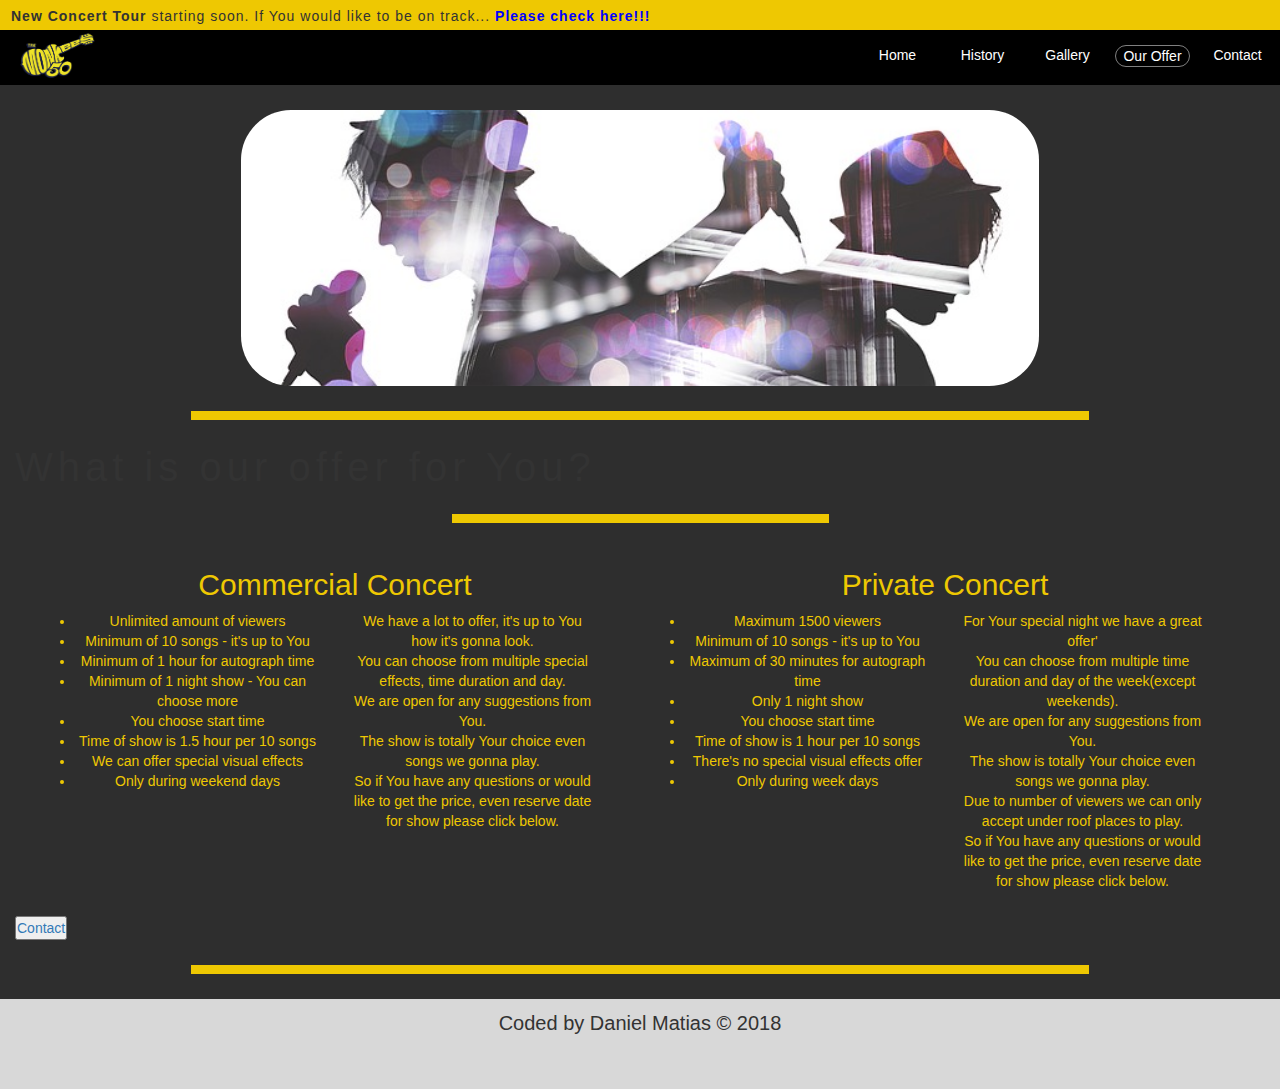
<file: concert-offer.html>
<!DOCTYPE html>
<html>
<head>
	<meta charset="utf-8">
	<title>Monkees - No 1 Rock Band</title>
	<meta name="viewport" content="width=device-width, initial-scale-1">
	<link rel="stylesheet" href="https://maxcdn.bootstrapcdn.com/bootstrap/3.3.7/css/bootstrap.min.css" integrity="sha384-BVYiiSIFeK1dGmJRAkycuHAHRg32OmUcww7on3RYdg4Va+PmSTsz/K68vbdEjh4u" crossorigin="anonymous">
	<link rel="stylesheet" href="https://use.fontawesome.com/releases/v5.2.0/css/all.css" integrity="sha384-hWVjflwFxL6sNzntih27bfxkr27PmbbK/iSvJ+a4+0owXq79v+lsFkW54bOGbiDQ" crossorigin="anonymous">
	<link rel="stylesheet" type="text/css" href="css/main.css">
	<link rel="stylesheet" type="text/css" href="css/concert-offer.css">
</head>
<body>
	<header>
		<div class="nav-alert">
			<div class="alert">
				<strong>New Concert Tour</strong> starting soon. If You would like to be on track... <a href="concert-tour.html"><strong>Please check here!!!</strong></a>
			</div>
		</div>
		<nav>
			<a href="contact.html" class="list">Contact</a>
			<a href="offer.html" class="active list">Our Offer</a>
			<a href="gallery.html" class="list">Gallery</a>
			<a href="history.html" class="list">History</a>
			<a href="main.html" class="list">Home</a>
			<a href="main.html" class="left"><img src="images/logo.png" alt="logo"></a>
		</nav>
	</header>

	<div class="container-fluid">
		<section class="container">
			<img src="images/concert-top.jpg">
		</section>
		<hr>
		<h1>What is our offer for You?</h1>
		<hr class="title-line">
		<div class="col-xs-12 col-sm-12 col-md-12 col-lg-12 concert-offer">
			<section class="col-xs-12 col-sm-12 col-md-6 col-lg-6">
				<h2>Commercial Concert</h2>
				<div class="col-xs-12 col-sm-12 col-md-12 col-lg-12 commercial">
					<div class="col-xs-12 col-sm-12 col-md-6 col-lg-6">
						<ul>
							<li>Unlimited amount of viewers</li>
							<li>Minimum of 10 songs - it's up to You</li>
							<li>Minimum of 1 hour for autograph time</li>
							<li>Minimum of 1 night show - You can choose more</li>
							<li>You choose start time</li>
							<li>Time of show is 1.5 hour per 10 songs</li>
							<li>We can offer special visual effects</li>
							<li>Only during weekend days</li>
						</ul>
					</div>
					<div class="col-xs-12 col-sm-12 col-md-6 col-lg-6">
						We have a lot to offer, it's up to You how it's gonna look.
						<br>
						You can choose from multiple special effects, time duration and day.
						<br>
						We are open for any suggestions from You.
						<br>
						The show is totally Your choice even songs we gonna play.
						<br>
						So if You have any questions or would like to get the price, even reserve date for show please click below.
					</div>
				</div>
			</section>
			<section class="col-xs-12 col-sm-12 col-md-6 col-lg-6">
				<h2>Private Concert</h2>
				<div class="col-xs-12 col-sm-12 col-md-12 col-lg-12 commercial">
					<div class="col-xs-12 col-sm-12 col-md-6 col-lg-6">
						<ul>
							<li>Maximum 1500 viewers</li>
							<li>Minimum of 10 songs - it's up to You</li>
							<li>Maximum of 30 minutes for autograph time</li>
							<li>Only 1 night show</li>
							<li>You choose start time</li>
							<li>Time of show is 1 hour per 10 songs</li>
							<li>There's no special visual effects offer</li>
							<li>Only during week days</li>
						</ul>
					</div>
					<div class="col-xs-12 col-sm-12 col-md-6 col-lg-6">
						For Your special night we have a great offer'
						<br>
						You can choose from multiple time duration and day of the week(except weekends).
						<br>
						We are open for any suggestions from You.
						<br>
						The show is totally Your choice even songs we gonna play.
						<br>
						Due to number of viewers we can only accept under roof places to play.
						<br>
						So if You have any questions or would like to get the price, even reserve date for show please click below.
					</div>
				</div>
			</section>
		</div>
		<a href="contact.html"><button type="button">Contact</button></a>
		<hr>
	</div>

	<footer>
		<div class="social">
			<a href="https://www.instagram.com/themonkees/" target="_blank"><i class="fab fa-instagram"></i></a>
			<a href="https://www.facebook.com/TheMonkees" target="_blank"><i class="fab fa-facebook"></i></a>
			<a href="https://twitter.com/monkeesofficial" target="_blank"><i class="fab fa-twitter"></i></a>
			<a href="#" target="_blank"><i class="fab fa-snapchat-square"></i></a>
			<a href="https://www.youtube.com/user/themonkees" target="_blank"><i class="fab fa-youtube"></i></a>
			<p>Coded by Daniel Matias  &copy; 2018</p>
		</div>
	</footer>

</body>
</html>
</file>
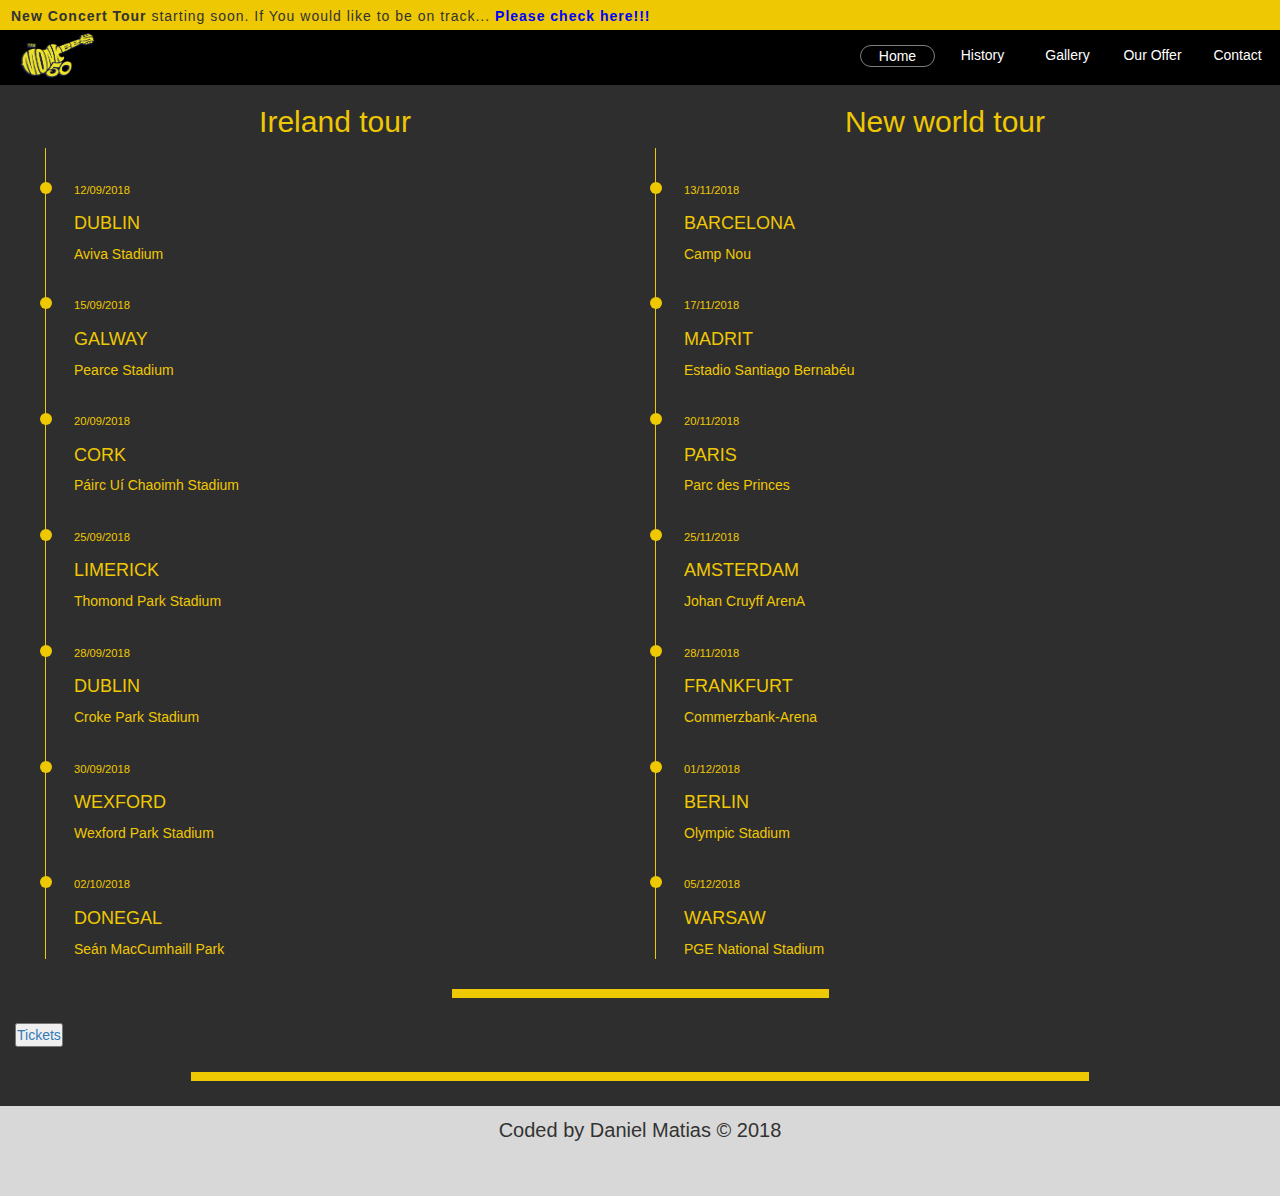
<file: concert-tour.html>
<!DOCTYPE html>
<html>
<head>
	<meta charset="utf-8">
	<title>Monkees - No 1 Rock Band</title>
	<meta name="viewport" content="width=device-width, initial-scale-1">
	<link rel="stylesheet" href="https://maxcdn.bootstrapcdn.com/bootstrap/3.3.7/css/bootstrap.min.css" integrity="sha384-BVYiiSIFeK1dGmJRAkycuHAHRg32OmUcww7on3RYdg4Va+PmSTsz/K68vbdEjh4u" crossorigin="anonymous">
	<link rel="stylesheet" href="https://use.fontawesome.com/releases/v5.2.0/css/all.css" integrity="sha384-hWVjflwFxL6sNzntih27bfxkr27PmbbK/iSvJ+a4+0owXq79v+lsFkW54bOGbiDQ" crossorigin="anonymous">
	<link rel="stylesheet" type="text/css" href="css/main.css">
</head>
<body>
	<header>
		<div class="nav-alert">
			<div class="alert">
				<strong>New Concert Tour</strong> starting soon. If You would like to be on track... <a href="concert-tour.html"><strong>Please check here!!!</strong></a>
			</div>
		</div>
		<nav>
			<a href="contact.html" class="list">Contact</a>
			<a href="offer.html" class="list">Our Offer</a>
			<a href="gallery.html" class="list">Gallery</a>
			<a href="history.html" class="list">History</a>
			<a href="main.html" class="active list">Home</a>
			<a href="main.html" class="left"><img src="images/logo.png" alt="logo"></a>
		</nav>
	</header>

	<div class="container-fluid">
		<div class="col-xs-12 col-sm-12 col-md-12 col-lg-12">
		<section class="col-xs-12 col-sm-12 col-md-6 col-lg-6">
			<h2>Ireland tour</h2>
			<div class="history-items">
                    <div class="timeline-item" dates="12/09/2018">
                        <h4>Dublin</h4>
                        <p>Aviva Stadium</p>
                    </div>
                    <div class="timeline-item" dates="15/09/2018">
                        <h4>Galway</h4>
                        <p>Pearce Stadium</p>
                    </div>
                    <div class="timeline-item" dates="20/09/2018">
                        <h4>Cork</h4>
                        <p>Páirc Uí Chaoimh Stadium</p>
                    </div>
                    <div class="timeline-item" dates="25/09/2018">
                        <h4>Limerick</h4>
                        <p>Thomond Park Stadium</p>
                    </div> 
                    <div class="timeline-item" dates="28/09/2018">
                        <h4>Dublin</h4>
                        <p>Croke Park Stadium</p>
                    </div> 
                    <div class="timeline-item" dates="30/09/2018">
                        <h4>Wexford</h4>
                        <p>Wexford Park Stadium</p>
                    </div> 
                    <div class="timeline-item" dates="02/10/2018">
                        <h4>Donegal</h4>
                        <p>Seán MacCumhaill Park</p>
                    </div> 
                </div>
		</section>
		<section class="col-xs-12 col-sm-12 col-md-6 col-lg-6">
			<h2>New world tour</h2>
			<div class="history-items">
                    <div class="timeline-item" dates="13/11/2018">
                        <h4>Barcelona</h4>
                        <p>Camp Nou</p>
                    </div>
                    <div class="timeline-item" dates="17/11/2018">
                        <h4>Madrit</h4>
                        <p>Estadio Santiago Bernabéu</p>
                    </div>
                    <div class="timeline-item" dates="20/11/2018">
                        <h4>Paris</h4>
                        <p>Parc des Princes</p>
                    </div>
                    <div class="timeline-item" dates="25/11/2018">
                        <h4>Amsterdam</h4>
                        <p>Johan Cruyff ArenA</p>
                    </div> 
                    <div class="timeline-item" dates="28/11/2018">
                        <h4>Frankfurt</h4>
                        <p>Commerzbank-Arena</p>
                    </div> 
                    <div class="timeline-item" dates="01/12/2018">
                        <h4>Berlin</h4>
                        <p>Olympic Stadium</p>
                    </div> 
                    <div class="timeline-item" dates="05/12/2018">
                        <h4>Warsaw</h4>
                        <p>PGE National Stadium</p>
                    </div> 
                </div>
		</section>
		</div>
		<hr class="title-line">
		<div class="container-button">
		<a href="https://www.ticketmaster.ie/" target="_blank"><button type="button">Tickets</button></a>
		</div>
		<hr>
	</div>

	<footer>
		<div class="social">
			<a href="https://www.instagram.com/themonkees/" target="_blank"><i class="fab fa-instagram"></i></a>
			<a href="https://www.facebook.com/TheMonkees" target="_blank"><i class="fab fa-facebook"></i></a>
			<a href="https://twitter.com/monkeesofficial" target="_blank"><i class="fab fa-twitter"></i></a>
			<a href="#" target="_blank"><i class="fab fa-snapchat-square"></i></a>
			<a href="https://www.youtube.com/user/themonkees" target="_blank"><i class="fab fa-youtube"></i></a>
			<p>Coded by Daniel Matias  &copy; 2018</p>
		</div>
	</footer>

</body>
</html>
</file>
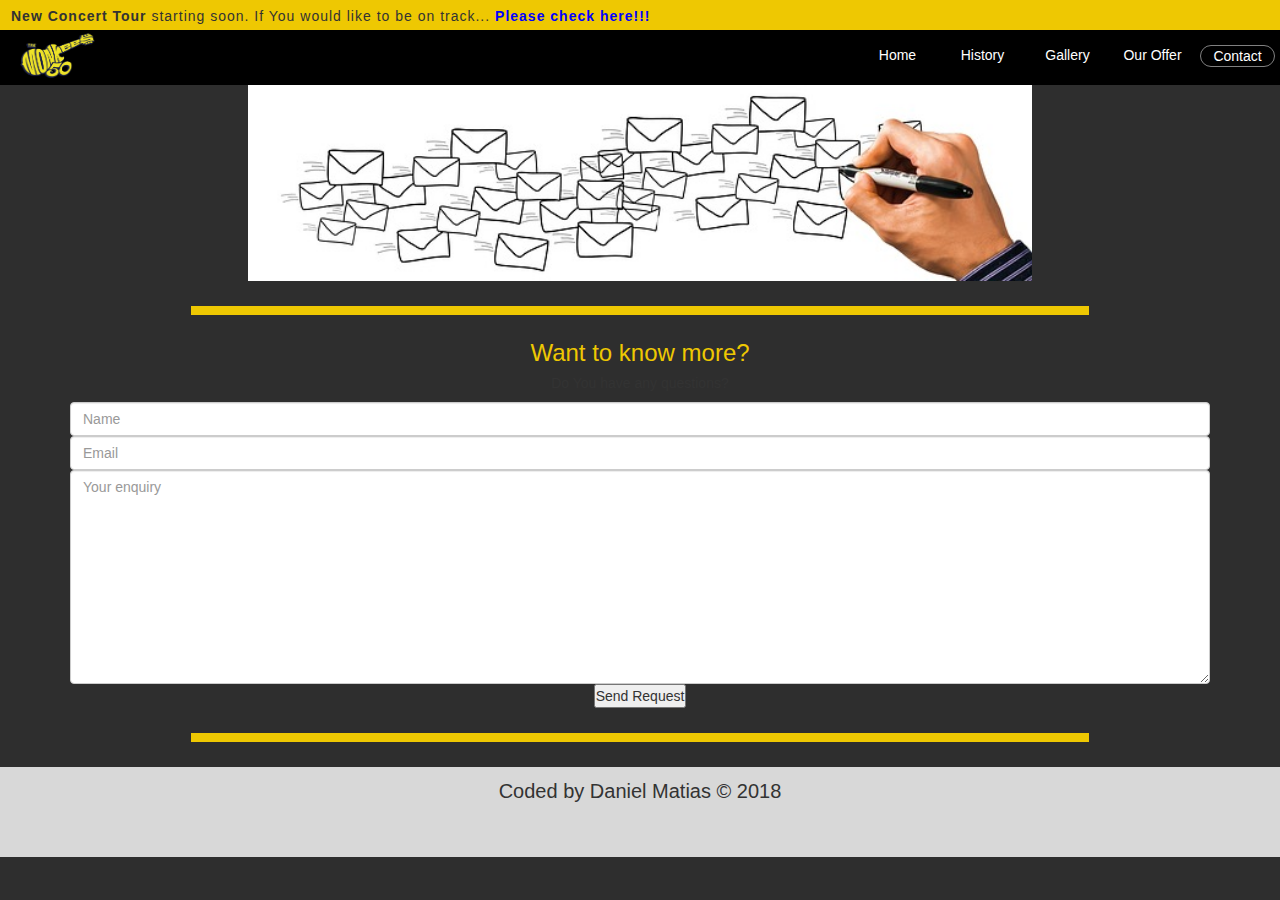
<file: contact.html>
<!DOCTYPE html>
<html>
<head>
	<meta charset="utf-8">
	<title>Monkees - No 1 Rock Band</title>
	<meta name="viewport" content="width=device-width, initial-scale-1">
	<link rel="stylesheet" href="https://maxcdn.bootstrapcdn.com/bootstrap/3.3.7/css/bootstrap.min.css" integrity="sha384-BVYiiSIFeK1dGmJRAkycuHAHRg32OmUcww7on3RYdg4Va+PmSTsz/K68vbdEjh4u" crossorigin="anonymous">
	<link rel="stylesheet" href="https://use.fontawesome.com/releases/v5.2.0/css/all.css" integrity="sha384-hWVjflwFxL6sNzntih27bfxkr27PmbbK/iSvJ+a4+0owXq79v+lsFkW54bOGbiDQ" crossorigin="anonymous">
	<link rel="stylesheet" type="text/css" href="css/main.css">
</head>
<body>
	<header>
		<div class="nav-alert">
			<div class="alert">
				<strong>New Concert Tour</strong> starting soon. If You would like to be on track... <a href="concert-tour.html"><strong>Please check here!!!</strong></a>
			</div>
		</div>
		<nav>
			<a href="contact.html" class="active list">Contact</a>
			<a href="offer.html" class="list">Our Offer</a>
			<a href="gallery.html" class="list">Gallery</a>
			<a href="history.html" class="list">History</a>
			<a href="index.html" class="list">Home</a>
			<a href="index.html" class="left"><img src="images/logo.png" alt="logo"></a>
		</nav>
	</header>

	<section class="container-fluid">
		<div class="container-fluid contact-image">
			<img class="col-xs-12 col-sm-12 col-md-8 col-md-offset-2 col-lg-8 col-lg-offset-2" src="images/message.jpg" alt="message image">
		</div>
            <div class="container">
            	<hr>
                <div>
                    <h3 class="contact-heading uppercase text-center">Want to know more?</h3>
                    <h5 class="uppercase text-center">Do You have any questions?</h5>
                </div>
                <div class="center-form">
                    <form>
                        <input type="text" name="name" class="form-control" id="fullname" placeholder="Name" required/>
                        <input type="text" name="emailaddress" class="form-control" id="emailaddress" placeholder="Email" required/>
                        <textarea rows="10" name="enquiry" class="form-control" id="enquiry" placeholder="Your enquiry" required></textarea>
                        <button type="submit" class="center-block">Send Request</button>
                    </form>
                </div>
            </div>
            <hr>
    </section>

	<footer>
		<div class="social">
			<a href="https://www.instagram.com/themonkees/" target="_blank"><i class="fab fa-instagram"></i></a>
			<a href="https://www.facebook.com/TheMonkees" target="_blank"><i class="fab fa-facebook"></i></a>
			<a href="https://twitter.com/monkeesofficial" target="_blank"><i class="fab fa-twitter"></i></a>
			<a href="https://www.snapchat.com/" target="_blank"><i class="fab fa-snapchat-square"></i></a>
			<a href="https://www.youtube.com/user/themonkees" target="_blank"><i class="fab fa-youtube"></i></a>
			<p>Coded by Daniel Matias  &copy; 2018</p>
		</div>
	</footer>

</body>
</html>
</file>
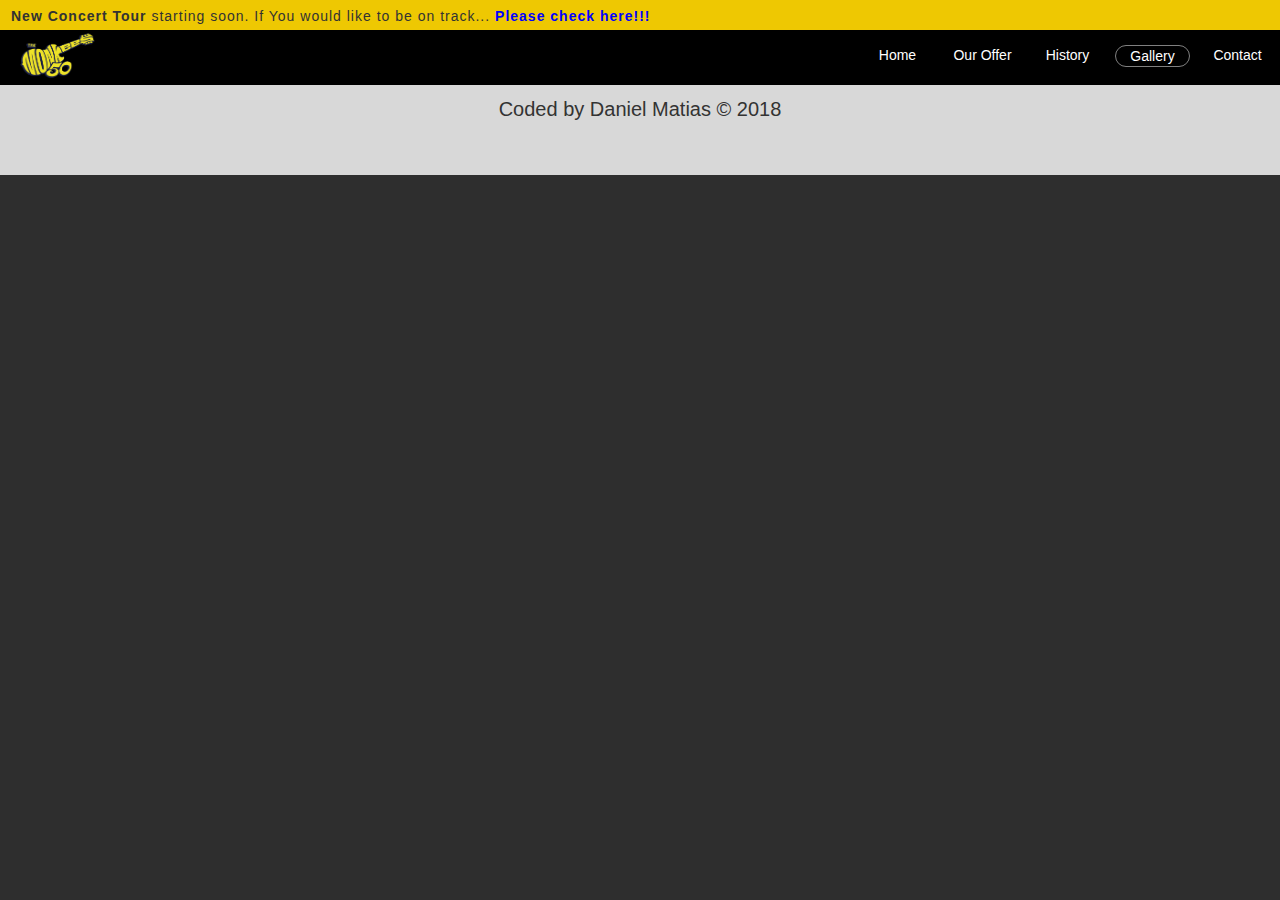
<file: gallery.html>
<!DOCTYPE html>
<html>
<head>
	<meta charset="utf-8">
	<title>Monkees - No 1 Rock Band</title>
	<meta name="viewport" content="width=device-width, initial-scale-1">
	<link rel="stylesheet" href="https://maxcdn.bootstrapcdn.com/bootstrap/3.3.7/css/bootstrap.min.css" integrity="sha384-BVYiiSIFeK1dGmJRAkycuHAHRg32OmUcww7on3RYdg4Va+PmSTsz/K68vbdEjh4u" crossorigin="anonymous">
	<link rel="stylesheet" href="https://use.fontawesome.com/releases/v5.2.0/css/all.css" integrity="sha384-hWVjflwFxL6sNzntih27bfxkr27PmbbK/iSvJ+a4+0owXq79v+lsFkW54bOGbiDQ" crossorigin="anonymous">
	<link rel="stylesheet" type="text/css" href="css/main.css">
</head>
<body>
	<header>
		<div class="nav-alert">
			<div class="alert">
				<strong>New Concert Tour</strong> starting soon. If You would like to be on track... <a href="concert-tour.html"><strong>Please check here!!!</strong></a>
			</div>
		</div>
		<nav>
			<a href="contact.html" class="list">Contact</a>
			<a href="gallery.html" class="active list">Gallery</a>
			<a href="history.html" class="list">History</a>
			<a href="offer.html" class="list">Our Offer</a>
			<a href="main.html" class="list">Home</a>
			<a href="main.html" class="left"><img src="images/logo.png"></a>
		</nav>
	</header>

	<section>
		
	</section>

	<footer>
		<div class="social">
			<a href="#"><i class="fab fa-instagram"></i></a>
			<a href="#"><i class="fab fa-facebook"></i></a>
			<a href="#"><i class="fab fa-twitter"></i></a>
			<a href="#"><i class="fab fa-snapchat-square"></i></a>
			<a href="#"><i class="fab fa-youtube"></i></a>
			<p>Coded by Daniel Matias  &copy; 2018</p>
		</div>
	</footer>

</body>
</html>
</file>
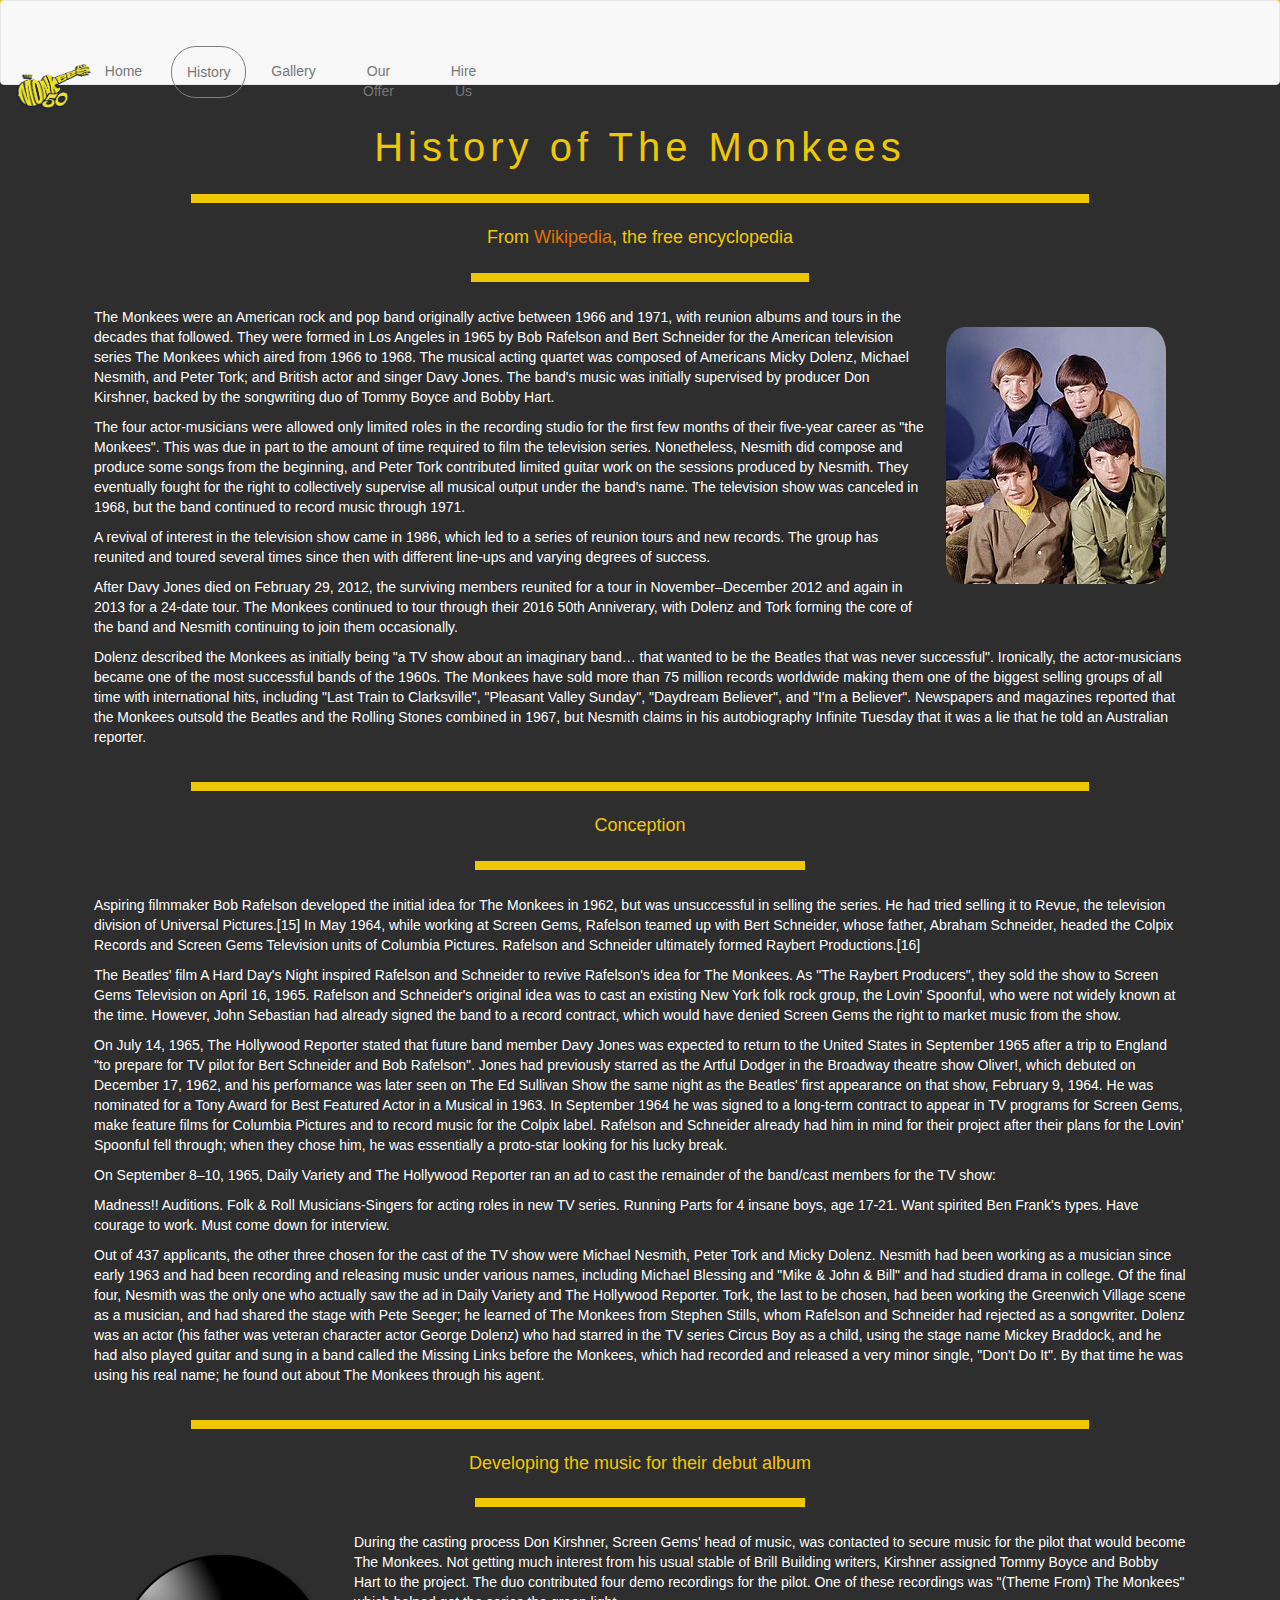
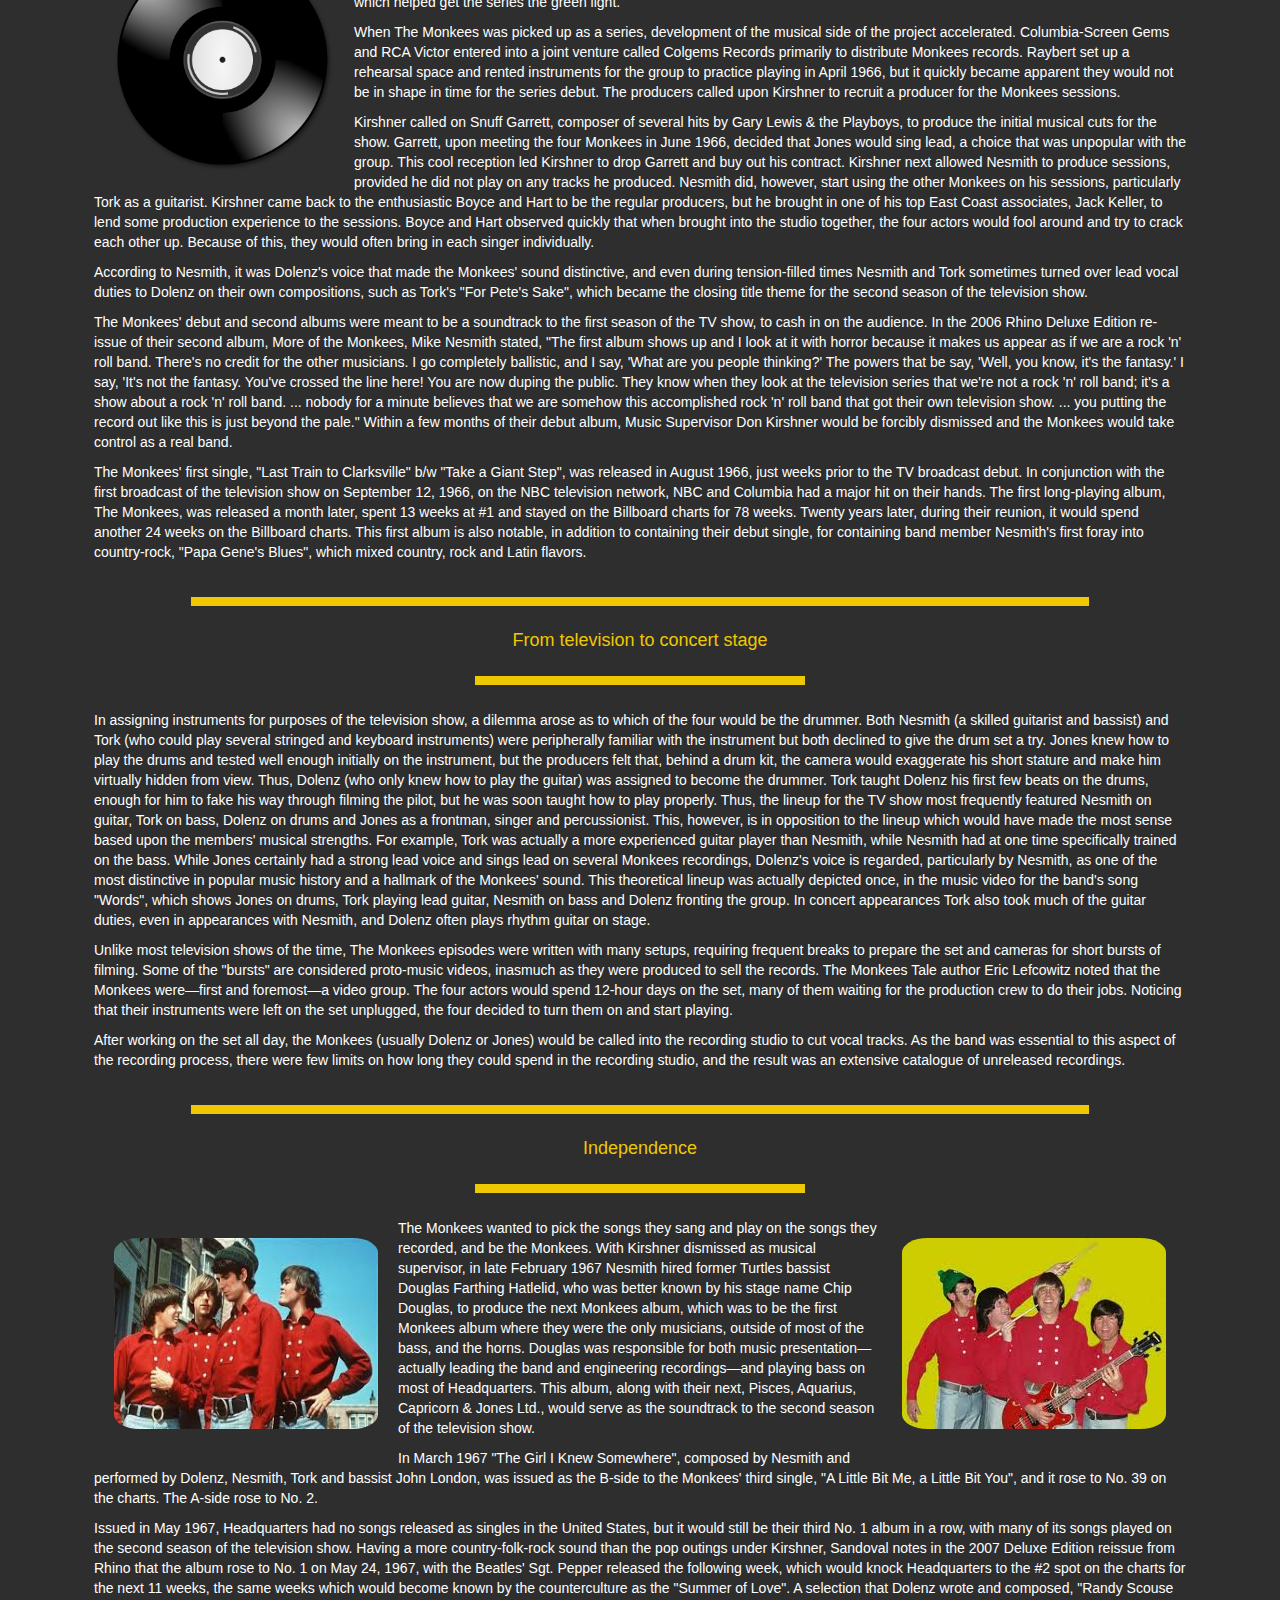
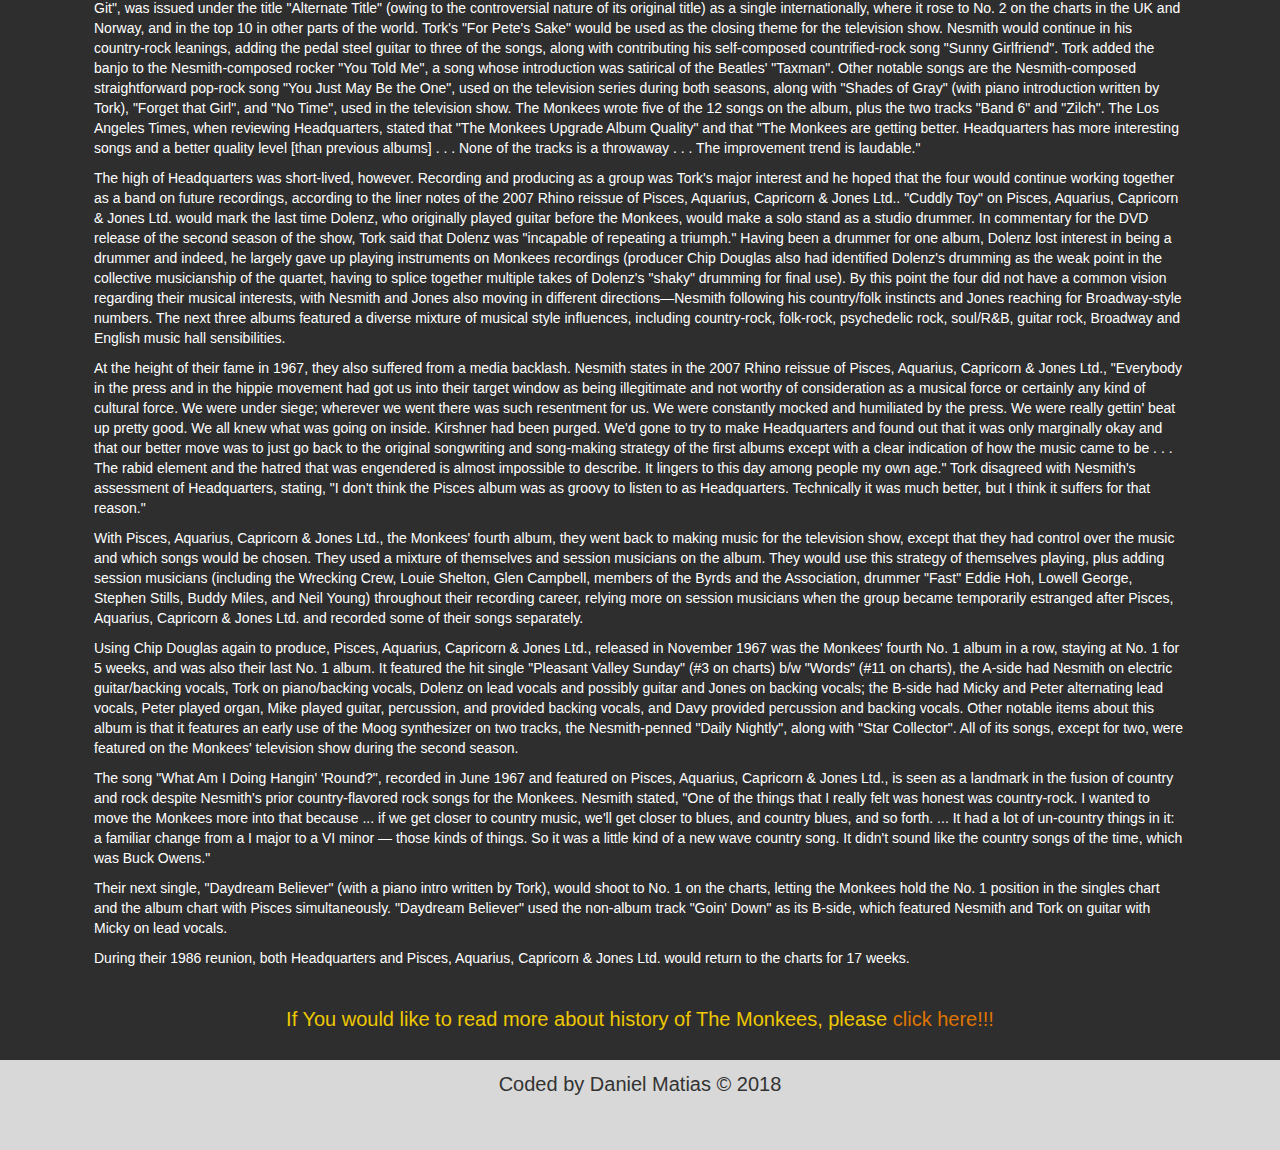
<file: history.html>
<!DOCTYPE html>
<html>
<head>
	<meta charset="utf-8">
	<title>Monkees - No 1 Rock Band</title>
	<meta name="viewport" content="width=device-width, initial-scale=1.0">
	<link rel="stylesheet" href="https://maxcdn.bootstrapcdn.com/bootstrap/3.3.7/css/bootstrap.min.css" integrity="sha384-BVYiiSIFeK1dGmJRAkycuHAHRg32OmUcww7on3RYdg4Va+PmSTsz/K68vbdEjh4u" crossorigin="anonymous">
	<link rel="stylesheet" href="https://use.fontawesome.com/releases/v5.2.0/css/all.css" integrity="sha384-hWVjflwFxL6sNzntih27bfxkr27PmbbK/iSvJ+a4+0owXq79v+lsFkW54bOGbiDQ" crossorigin="anonymous">
	<link rel="stylesheet" type="text/css" href="css/main.css">
	<link rel="stylesheet" type="text/css" href="css/history.css">
</head>
<body>
	<header>
		<div class="container-fluid nav-alert">
			<div class="alert">
				<strong>New Concert Tour</strong> starting soon. If You would like to be on track... <a href="concert-tour.html"><strong>Please check here!!!</strong></a>
			</div>
		</div>
		<nav class="navbar navbar-default no-radius">
        <div class="container-fluid">
            <div class="navbar-header">
                <button type="button" class="navbar-toggle collapsed" data-toggle="collapse" data-target="#bs-example-navbar-collapse-1" aria-expanded="false">
            <span class="sr-only">Toggle navigation</span>
            <span class="icon-bar"></span>
            <span class="icon-bar"></span>
            <span class="icon-bar"></span>
          </button>
                <a class="navbar-brand" href="index.html"><img class="nav-image" src="images/logo.png" alt="logo"></a>
            </div>

            <div class="collapse navbar-collapse" id="bs-example-navbar-collapse-1">
                <ul class="nav navbar-nav">
                	<li>
                	<a href="index.html">Home</a>
                    </li>
                    <li>
                    <a href="history.html" class="active">History<span class="sr-only">(current)</span></a>
					</li>
					<li>
					<a href="gallery.html">Gallery</a>
					</li>
					<li>
					<a href="offer.html">Our Offer</a>
					</li>
					<li>
					<a href="contact.html">Hire Us</a>
					</li>
                </ul>
            </div>
        </div>
    </nav>
	</header>

	<div class="container-fluid main-history">
		<h1>History of The Monkees</h1>
		<hr>
		<h4>From <a href="https://en.wikipedia.org/wiki/The_Monkees" target="_blank">Wikipedia</a>, the free encyclopedia</h4>
		<hr class="title-line">
		<section class="container-fluid">
			<img class="right" src="images/band.jpg" alt="band image">
			<p>
			The Monkees were an American rock and pop band originally active between 1966 and 1971, with reunion albums and tours in the decades that followed. They were formed in Los Angeles in 1965 by Bob Rafelson and Bert Schneider for the American television series The Monkees which aired from 1966 to 1968. The musical acting quartet was composed of Americans Micky Dolenz, Michael Nesmith, and Peter Tork; and British actor and singer Davy Jones. The band's music was initially supervised by producer Don Kirshner, backed by the songwriting duo of Tommy Boyce and Bobby Hart.
			</p>
			<p>
			The four actor-musicians were allowed only limited roles in the recording studio for the first few months of their five-year career as "the Monkees". This was due in part to the amount of time required to film the television series. Nonetheless, Nesmith did compose and produce some songs from the beginning, and Peter Tork contributed limited guitar work on the sessions produced by Nesmith. They eventually fought for the right to collectively supervise all musical output under the band's name. The television show was canceled in 1968, but the band continued to record music through 1971.
			</p>
			<p>
			A revival of interest in the television show came in 1986, which led to a series of reunion tours and new records. The group has reunited and toured several times since then with different line-ups and varying degrees of success.
			</p>
			<p>
			After Davy Jones died on February 29, 2012, the surviving members reunited for a tour in November–December 2012 and again in 2013 for a 24-date tour. The Monkees continued to tour through their 2016 50th Anniverary, with Dolenz and Tork forming the core of the band and Nesmith continuing to join them occasionally.
			</p>
			<p>
			Dolenz described the Monkees as initially being "a TV show about an imaginary band… that wanted to be the Beatles that was never successful". Ironically, the actor-musicians became one of the most successful bands of the 1960s. The Monkees have sold more than 75 million records worldwide making them one of the biggest selling groups of all time with international hits, including "Last Train to Clarksville", "Pleasant Valley Sunday", "Daydream Believer", and "I'm a Believer". Newspapers and magazines reported that the Monkees outsold the Beatles and the Rolling Stones combined in 1967, but Nesmith claims in his autobiography Infinite Tuesday that it was a lie that he told an Australian reporter.
			</p>
		</section>
		<section class="container-fluid">
			<hr>
			<h4>Conception</h4>
			<hr class="title-line">
			<p>
			Aspiring filmmaker Bob Rafelson developed the initial idea for The Monkees in 1962, but was unsuccessful in selling the series. He had tried selling it to Revue, the television division of Universal Pictures.[15] In May 1964, while working at Screen Gems, Rafelson teamed up with Bert Schneider, whose father, Abraham Schneider, headed the Colpix Records and Screen Gems Television units of Columbia Pictures. Rafelson and Schneider ultimately formed Raybert Productions.[16]
			</p>
			<p>
			The Beatles' film A Hard Day's Night inspired Rafelson and Schneider to revive Rafelson's idea for The Monkees. As "The Raybert Producers", they sold the show to Screen Gems Television on April 16, 1965. Rafelson and Schneider's original idea was to cast an existing New York folk rock group, the Lovin' Spoonful, who were not widely known at the time. However, John Sebastian had already signed the band to a record contract, which would have denied Screen Gems the right to market music from the show.
			</p>
			<p>
			On July 14, 1965, The Hollywood Reporter stated that future band member Davy Jones was expected to return to the United States in September 1965 after a trip to England "to prepare for TV pilot for Bert Schneider and Bob Rafelson". Jones had previously starred as the Artful Dodger in the Broadway theatre show Oliver!, which debuted on December 17, 1962, and his performance was later seen on The Ed Sullivan Show the same night as the Beatles' first appearance on that show, February 9, 1964. He was nominated for a Tony Award for Best Featured Actor in a Musical in 1963. In September 1964 he was signed to a long-term contract to appear in TV programs for Screen Gems, make feature films for Columbia Pictures and to record music for the Colpix label. Rafelson and Schneider already had him in mind for their project after their plans for the Lovin' Spoonful fell through; when they chose him, he was essentially a proto-star looking for his lucky break.
			</p>
			<p>
			On September 8–10, 1965, Daily Variety and The Hollywood Reporter ran an ad to cast the remainder of the band/cast members for the TV show:
			</p>
			<p>
			Madness!! Auditions. Folk & Roll Musicians-Singers for acting roles in new TV series. Running Parts for 4 insane boys, age 17-21. Want spirited Ben Frank's types. Have courage to work. Must come down for interview.
			</p>
			<p>
			Out of 437 applicants, the other three chosen for the cast of the TV show were Michael Nesmith, Peter Tork and Micky Dolenz. Nesmith had been working as a musician since early 1963 and had been recording and releasing music under various names, including Michael Blessing and "Mike & John & Bill" and had studied drama in college. Of the final four, Nesmith was the only one who actually saw the ad in Daily Variety and The Hollywood Reporter. Tork, the last to be chosen, had been working the Greenwich Village scene as a musician, and had shared the stage with Pete Seeger; he learned of The Monkees from Stephen Stills, whom Rafelson and Schneider had rejected as a songwriter. Dolenz was an actor (his father was veteran character actor George Dolenz) who had starred in the TV series Circus Boy as a child, using the stage name Mickey Braddock, and he had also played guitar and sung in a band called the Missing Links before the Monkees, which had recorded and released a very minor single, "Don't Do It". By that time he was using his real name; he found out about The Monkees through his agent.
			</p>
		</section>
		<section class="container-fluid">
			<hr>
			<h4>Developing the music for their debut album</h4>
			<hr class="title-line">
			<img class="left-img" src="images/album.png" alt="music disk image">
			<p>
			During the casting process Don Kirshner, Screen Gems' head of music, was contacted to secure music for the pilot that would become The Monkees. Not getting much interest from his usual stable of Brill Building writers, Kirshner assigned Tommy Boyce and Bobby Hart to the project. The duo contributed four demo recordings for the pilot. One of these recordings was "(Theme From) The Monkees" which helped get the series the green light.
			</p>
			<p>
			When The Monkees was picked up as a series, development of the musical side of the project accelerated. Columbia-Screen Gems and RCA Victor entered into a joint venture called Colgems Records primarily to distribute Monkees records. Raybert set up a rehearsal space and rented instruments for the group to practice playing in April 1966, but it quickly became apparent they would not be in shape in time for the series debut. The producers called upon Kirshner to recruit a producer for the Monkees sessions.
			</p>
			<p>
			Kirshner called on Snuff Garrett, composer of several hits by Gary Lewis & the Playboys, to produce the initial musical cuts for the show. Garrett, upon meeting the four Monkees in June 1966, decided that Jones would sing lead, a choice that was unpopular with the group. This cool reception led Kirshner to drop Garrett and buy out his contract. Kirshner next allowed Nesmith to produce sessions, provided he did not play on any tracks he produced. Nesmith did, however, start using the other Monkees on his sessions, particularly Tork as a guitarist. Kirshner came back to the enthusiastic Boyce and Hart to be the regular producers, but he brought in one of his top East Coast associates, Jack Keller, to lend some production experience to the sessions. Boyce and Hart observed quickly that when brought into the studio together, the four actors would fool around and try to crack each other up. Because of this, they would often bring in each singer individually.
			</p>
			<p>
			According to Nesmith, it was Dolenz's voice that made the Monkees' sound distinctive, and even during tension-filled times Nesmith and Tork sometimes turned over lead vocal duties to Dolenz on their own compositions, such as Tork's "For Pete's Sake", which became the closing title theme for the second season of the television show.
			</p>
			<p>
			The Monkees' debut and second albums were meant to be a soundtrack to the first season of the TV show, to cash in on the audience. In the 2006 Rhino Deluxe Edition re-issue of their second album, More of the Monkees, Mike Nesmith stated, "The first album shows up and I look at it with horror because it makes us appear as if we are a rock 'n' roll band. There's no credit for the other musicians. I go completely ballistic, and I say, 'What are you people thinking?' The powers that be say, 'Well, you know, it's the fantasy.' I say, 'It's not the fantasy. You've crossed the line here! You are now duping the public. They know when they look at the television series that we're not a rock 'n' roll band; it's a show about a rock 'n' roll band. ... nobody for a minute believes that we are somehow this accomplished rock 'n' roll band that got their own television show. ... you putting the record out like this is just beyond the pale." Within a few months of their debut album, Music Supervisor Don Kirshner would be forcibly dismissed and the Monkees would take control as a real band.
			</p>
			<p>
			The Monkees' first single, "Last Train to Clarksville" b/w "Take a Giant Step", was released in August 1966, just weeks prior to the TV broadcast debut. In conjunction with the first broadcast of the television show on September 12, 1966, on the NBC television network, NBC and Columbia had a major hit on their hands. The first long-playing album, The Monkees, was released a month later, spent 13 weeks at #1 and stayed on the Billboard charts for 78 weeks. Twenty years later, during their reunion, it would spend another 24 weeks on the Billboard charts. This first album is also notable, in addition to containing their debut single, for containing band member Nesmith's first foray into country-rock, "Papa Gene's Blues", which mixed country, rock and Latin flavors.
			</p>
		</section>
		<section class="container-fluid">
			<hr>
			<h4>From television to concert stage</h4>
			<hr class="title-line">
			<p>
			In assigning instruments for purposes of the television show, a dilemma arose as to which of the four would be the drummer. Both Nesmith (a skilled guitarist and bassist) and Tork (who could play several stringed and keyboard instruments) were peripherally familiar with the instrument but both declined to give the drum set a try. Jones knew how to play the drums and tested well enough initially on the instrument, but the producers felt that, behind a drum kit, the camera would exaggerate his short stature and make him virtually hidden from view. Thus, Dolenz (who only knew how to play the guitar) was assigned to become the drummer. Tork taught Dolenz his first few beats on the drums, enough for him to fake his way through filming the pilot, but he was soon taught how to play properly. Thus, the lineup for the TV show most frequently featured Nesmith on guitar, Tork on bass, Dolenz on drums and Jones as a frontman, singer and percussionist. This, however, is in opposition to the lineup which would have made the most sense based upon the members' musical strengths. For example, Tork was actually a more experienced guitar player than Nesmith, while Nesmith had at one time specifically trained on the bass. While Jones certainly had a strong lead voice and sings lead on several Monkees recordings, Dolenz's voice is regarded, particularly by Nesmith, as one of the most distinctive in popular music history and a hallmark of the Monkees' sound. This theoretical lineup was actually depicted once, in the music video for the band's song "Words", which shows Jones on drums, Tork playing lead guitar, Nesmith on bass and Dolenz fronting the group. In concert appearances Tork also took much of the guitar duties, even in appearances with Nesmith, and Dolenz often plays rhythm guitar on stage.
			</p>
			<p>
			Unlike most television shows of the time, The Monkees episodes were written with many setups, requiring frequent breaks to prepare the set and cameras for short bursts of filming. Some of the "bursts" are considered proto-music videos, inasmuch as they were produced to sell the records. The Monkees Tale author Eric Lefcowitz noted that the Monkees were—first and foremost—a video group. The four actors would spend 12-hour days on the set, many of them waiting for the production crew to do their jobs. Noticing that their instruments were left on the set unplugged, the four decided to turn them on and start playing.
			</p>
			<p>
			After working on the set all day, the Monkees (usually Dolenz or Jones) would be called into the recording studio to cut vocal tracks. As the band was essential to this aspect of the recording process, there were few limits on how long they could spend in the recording studio, and the result was an extensive catalogue of unreleased recordings.
			</p>
		</section>
		<section class="container-fluid">
			<hr>
			<h4>Independence</h4>
			<hr class="title-line">
			<img class="right" src="images/cover1.jpg" alt="cover image">
			<img class="cover-img" src="images/cover3.jpg" alt="cover image">
			<p>
			The Monkees wanted to pick the songs they sang and play on the songs they recorded, and be the Monkees. With Kirshner dismissed as musical supervisor, in late February 1967 Nesmith hired former Turtles bassist Douglas Farthing Hatlelid, who was better known by his stage name Chip Douglas, to produce the next Monkees album, which was to be the first Monkees album where they were the only musicians, outside of most of the bass, and the horns. Douglas was responsible for both music presentation—actually leading the band and engineering recordings—and playing bass on most of Headquarters. This album, along with their next, Pisces, Aquarius, Capricorn & Jones Ltd., would serve as the soundtrack to the second season of the television show.
			</p>
			<p>
			In March 1967 "The Girl I Knew Somewhere", composed by Nesmith and performed by Dolenz, Nesmith, Tork and bassist John London, was issued as the B-side to the Monkees' third single, "A Little Bit Me, a Little Bit You", and it rose to No. 39 on the charts. The A-side rose to No. 2.
			</p>
			<p>
			Issued in May 1967, Headquarters had no songs released as singles in the United States, but it would still be their third No. 1 album in a row, with many of its songs played on the second season of the television show. Having a more country-folk-rock sound than the pop outings under Kirshner, Sandoval notes in the 2007 Deluxe Edition reissue from Rhino that the album rose to No. 1 on May 24, 1967, with the Beatles' Sgt. Pepper released the following week, which would knock Headquarters to the #2 spot on the charts for the next 11 weeks, the same weeks which would become known by the counterculture as the "Summer of Love". A selection that Dolenz wrote and composed, "Randy Scouse Git", was issued under the title "Alternate Title" (owing to the controversial nature of its original title) as a single internationally, where it rose to No. 2 on the charts in the UK and Norway, and in the top 10 in other parts of the world. Tork's "For Pete's Sake" would be used as the closing theme for the television show. Nesmith would continue in his country-rock leanings, adding the pedal steel guitar to three of the songs, along with contributing his self-composed countrified-rock song "Sunny Girlfriend". Tork added the banjo to the Nesmith-composed rocker "You Told Me", a song whose introduction was satirical of the Beatles' "Taxman". Other notable songs are the Nesmith-composed straightforward pop-rock song "You Just May Be the One", used on the television series during both seasons, along with "Shades of Gray" (with piano introduction written by Tork), "Forget that Girl", and "No Time", used in the television show. The Monkees wrote five of the 12 songs on the album, plus the two tracks "Band 6" and "Zilch". The Los Angeles Times, when reviewing Headquarters, stated that "The Monkees Upgrade Album Quality" and that "The Monkees are getting better. Headquarters has more interesting songs and a better quality level [than previous albums] . . . None of the tracks is a throwaway . . . The improvement trend is laudable."
			</p>
			<p>
			The high of Headquarters was short-lived, however. Recording and producing as a group was Tork's major interest and he hoped that the four would continue working together as a band on future recordings, according to the liner notes of the 2007 Rhino reissue of Pisces, Aquarius, Capricorn & Jones Ltd.. "Cuddly Toy" on Pisces, Aquarius, Capricorn & Jones Ltd. would mark the last time Dolenz, who originally played guitar before the Monkees, would make a solo stand as a studio drummer. In commentary for the DVD release of the second season of the show, Tork said that Dolenz was "incapable of repeating a triumph." Having been a drummer for one album, Dolenz lost interest in being a drummer and indeed, he largely gave up playing instruments on Monkees recordings (producer Chip Douglas also had identified Dolenz's drumming as the weak point in the collective musicianship of the quartet, having to splice together multiple takes of Dolenz's "shaky" drumming for final use). By this point the four did not have a common vision regarding their musical interests, with Nesmith and Jones also moving in different directions—Nesmith following his country/folk instincts and Jones reaching for Broadway-style numbers. The next three albums featured a diverse mixture of musical style influences, including country-rock, folk-rock, psychedelic rock, soul/R&B, guitar rock, Broadway and English music hall sensibilities.
			</p>
			<p>
			At the height of their fame in 1967, they also suffered from a media backlash. Nesmith states in the 2007 Rhino reissue of Pisces, Aquarius, Capricorn & Jones Ltd., "Everybody in the press and in the hippie movement had got us into their target window as being illegitimate and not worthy of consideration as a musical force or certainly any kind of cultural force. We were under siege; wherever we went there was such resentment for us. We were constantly mocked and humiliated by the press. We were really gettin' beat up pretty good. We all knew what was going on inside. Kirshner had been purged. We'd gone to try to make Headquarters and found out that it was only marginally okay and that our better move was to just go back to the original songwriting and song-making strategy of the first albums except with a clear indication of how the music came to be . . . The rabid element and the hatred that was engendered is almost impossible to describe. It lingers to this day among people my own age." Tork disagreed with Nesmith's assessment of Headquarters, stating, "I don't think the Pisces album was as groovy to listen to as Headquarters. Technically it was much better, but I think it suffers for that reason."
			</p>
			<p>
			With Pisces, Aquarius, Capricorn & Jones Ltd., the Monkees' fourth album, they went back to making music for the television show, except that they had control over the music and which songs would be chosen. They used a mixture of themselves and session musicians on the album. They would use this strategy of themselves playing, plus adding session musicians (including the Wrecking Crew, Louie Shelton, Glen Campbell, members of the Byrds and the Association, drummer "Fast" Eddie Hoh, Lowell George, Stephen Stills, Buddy Miles, and Neil Young) throughout their recording career, relying more on session musicians when the group became temporarily estranged after Pisces, Aquarius, Capricorn & Jones Ltd. and recorded some of their songs separately.
			</p>
			<p>
			Using Chip Douglas again to produce, Pisces, Aquarius, Capricorn & Jones Ltd., released in November 1967 was the Monkees' fourth No. 1 album in a row, staying at No. 1 for 5 weeks, and was also their last No. 1 album. It featured the hit single "Pleasant Valley Sunday" (#3 on charts) b/w "Words" (#11 on charts), the A-side had Nesmith on electric guitar/backing vocals, Tork on piano/backing vocals, Dolenz on lead vocals and possibly guitar and Jones on backing vocals; the B-side had Micky and Peter alternating lead vocals, Peter played organ, Mike played guitar, percussion, and provided backing vocals, and Davy provided percussion and backing vocals. Other notable items about this album is that it features an early use of the Moog synthesizer on two tracks, the Nesmith-penned "Daily Nightly", along with "Star Collector". All of its songs, except for two, were featured on the Monkees' television show during the second season.
			</p>
			<p>
			The song "What Am I Doing Hangin' 'Round?", recorded in June 1967 and featured on Pisces, Aquarius, Capricorn & Jones Ltd., is seen as a landmark in the fusion of country and rock despite Nesmith's prior country-flavored rock songs for the Monkees. Nesmith stated, "One of the things that I really felt was honest was country-rock. I wanted to move the Monkees more into that because ... if we get closer to country music, we'll get closer to blues, and country blues, and so forth. ... It had a lot of un-country things in it: a familiar change from a I major to a VI minor — those kinds of things. So it was a little kind of a new wave country song. It didn't sound like the country songs of the time, which was Buck Owens."
			</p>
			<p>
			Their next single, "Daydream Believer" (with a piano intro written by Tork), would shoot to No. 1 on the charts, letting the Monkees hold the No. 1 position in the singles chart and the album chart with Pisces simultaneously. "Daydream Believer" used the non-album track "Goin' Down" as its B-side, which featured Nesmith and Tork on guitar with Micky on lead vocals.
			</p>
			<p>
			During their 1986 reunion, both Headquarters and Pisces, Aquarius, Capricorn & Jones Ltd. would return to the charts for 17 weeks.
			</p>
		</section>
		<h4 class="bottom-history">If You would like to read more about history of The Monkees, please <a href="https://en.wikipedia.org/wiki/The_Monkees" target="_blank">click here!!!</a></h4>
	</div>

	<footer>
		<div class="social">
			<a href="https://www.instagram.com/themonkees/" target="_blank"><i class="fab fa-instagram"></i></a>
			<a href="https://www.facebook.com/TheMonkees" target="_blank"><i class="fab fa-facebook"></i></a>
			<a href="https://twitter.com/monkeesofficial" target="_blank"><i class="fab fa-twitter"></i></a>
			<a href="https://www.snapchat.com/" target="_blank"><i class="fab fa-snapchat-square"></i></a>
			<a href="https://www.youtube.com/user/themonkees" target="_blank"><i class="fab fa-youtube"></i></a>
			<p>Coded by Daniel Matias  &copy; 2018</p>
		</div>
	</footer>
	<!-- jQuery (necessary for Bootstrap's JavaScript plugins) -->
    <script src="https://ajax.googleapis.com/ajax/libs/jquery/1.12.4/jquery.min.js"></script>
    <script src="https://maxcdn.bootstrapcdn.com/bootstrap/3.3.7/js/bootstrap.min.js" integrity="sha384-Tc5IQib027qvyjSMfHjOMaLkfuWVxZxUPnCJA7l2mCWNIpG9mGCD8wGNIcPD7Txa" crossorigin="anonymous"></script>
</body>
</html>
</file>
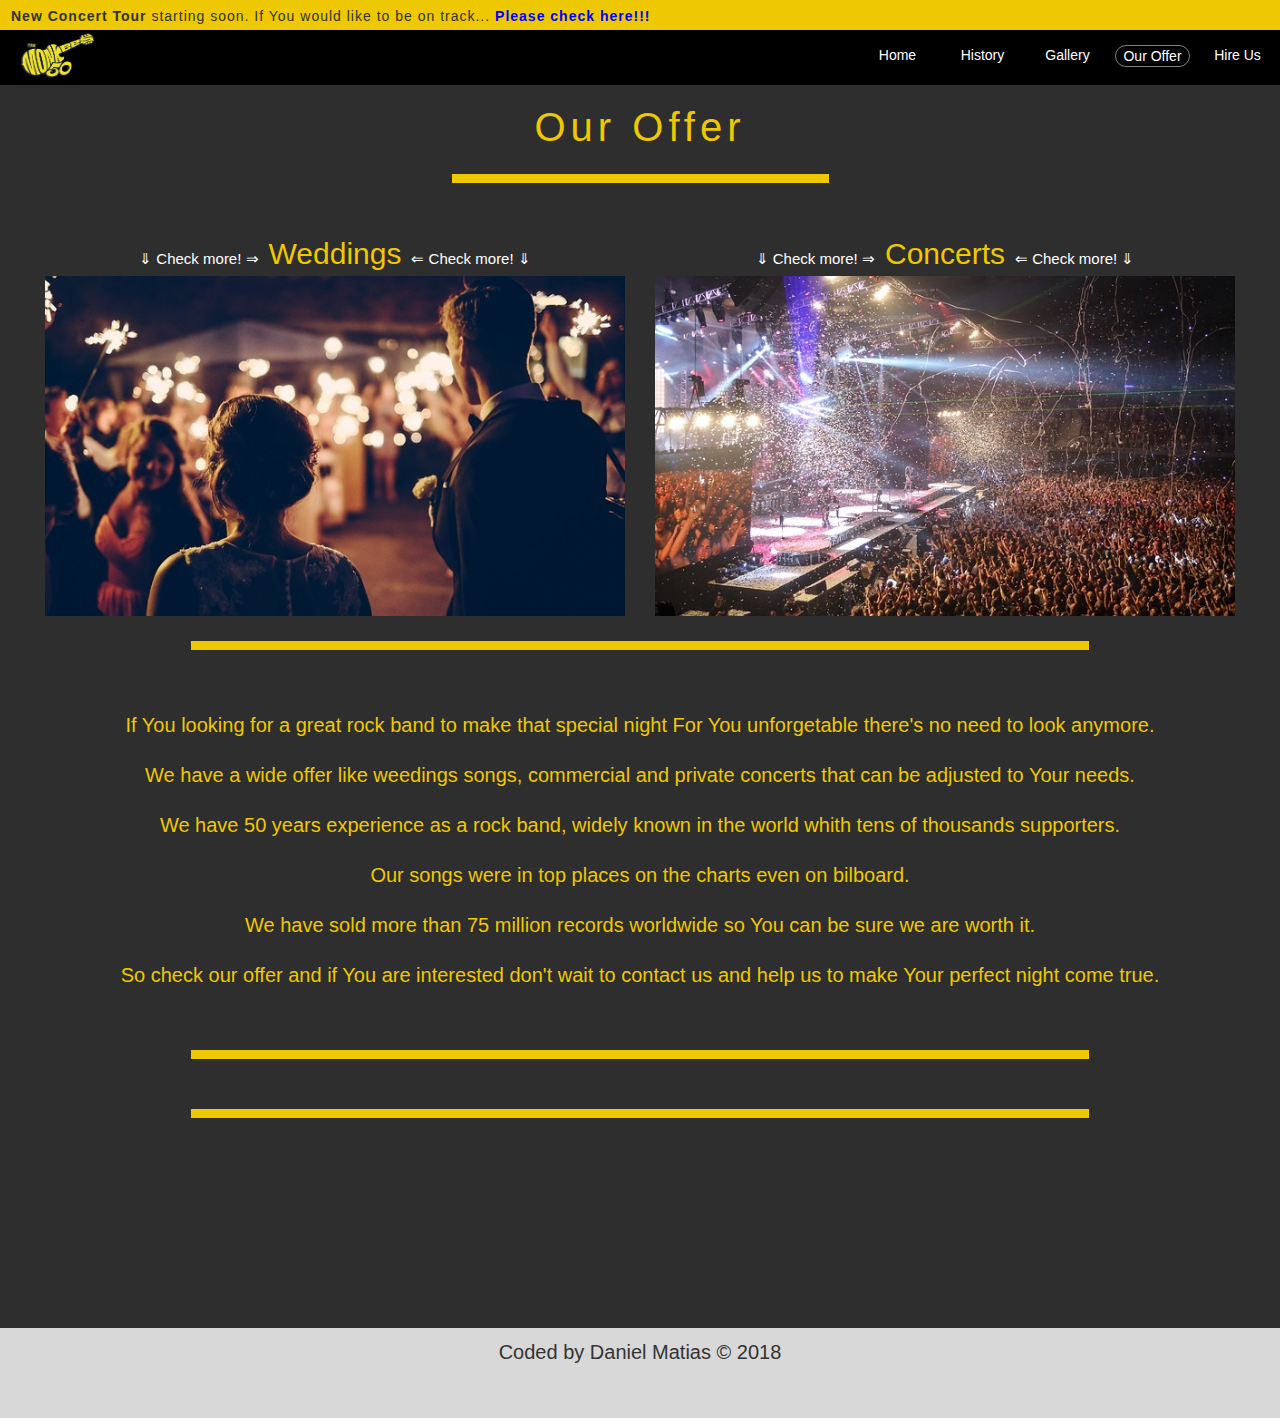
<file: offer.html>
<!DOCTYPE html>
<html>
<head>
	<meta charset="utf-8">
	<title>Monkees - No 1 Rock Band</title>
	<meta name="viewport" content="width=device-width, initial-scale-1">
	<link rel="stylesheet" href="https://maxcdn.bootstrapcdn.com/bootstrap/3.3.7/css/bootstrap.min.css" integrity="sha384-BVYiiSIFeK1dGmJRAkycuHAHRg32OmUcww7on3RYdg4Va+PmSTsz/K68vbdEjh4u" crossorigin="anonymous">
	<link rel="stylesheet" href="https://use.fontawesome.com/releases/v5.2.0/css/all.css" integrity="sha384-hWVjflwFxL6sNzntih27bfxkr27PmbbK/iSvJ+a4+0owXq79v+lsFkW54bOGbiDQ" crossorigin="anonymous">
	<link rel="stylesheet" type="text/css" href="css/main.css">
	<link rel="stylesheet" type="text/css" href="css/offer.css">
</head>
<body>
	<header>
		<div class="nav-alert">
			<div class="alert">
				<strong>New Concert Tour</strong> starting soon. If You would like to be on track... <a href="concert-tour.html"><strong>Please check here!!!</strong></a>
			</div>
		</div>
		<nav>
			<a href="contact.html" class="list">Hire Us</a>
			<a href="offer.html" class="active list">Our Offer</a>
			<a href="gallery.html" class="list">Gallery</a>
			<a href="history.html" class="list">History</a>
			<a href="index.html" class="list">Home</a>
			<a href="index.html" class="left"><img src="images/logo.png" alt="logo"></a>
		</nav>
	</header>

	<div class="container-fluid">
		<h1>Our Offer</h1>
		<hr class="title-line">
		<div class="col-xs-12 col-sm-12 col-md-12 col-lg-12">
			<section class="col-xs-12 col-sm-12 col-md-6 col-lg-6">
				<a href="wedding-offer.html">
				<span>&dArr; Check more! &rArr;</span>Weddings<span>&lArr; Check more! &dArr;</span>
				<div class="offer-img">
					<img src="images/wedding.jpg" alt="wedding image">
				</div>
				</a>
			</section>
			<section class="col-xs-12 col-sm-12 col-md-6 col-lg-6">
				<a href="concert-offer.html">
				<span>&dArr; Check more! &rArr;</span>Concerts<span>&lArr; Check more! &dArr;</span>
				<div class="offer-img">
					<img src="images/concert-offer.jpg" alt="concert image">
				</div>
				</a>
			</section>
			<hr>	
		</div>
		<div class="bottom-text">
			If You looking for a great rock band to make that special night For You unforgetable there's no need to look anymore.
			<br>
			We have a wide offer like weedings songs, commercial and private concerts that can be adjusted to Your needs.
			<br>
			We have 50 years experience as a rock band, widely known in the world whith tens of thousands supporters.
			<br>
			Our songs were in top places on the charts even on bilboard.
			<br>
			We have sold more than 75 million records worldwide so You can be sure we are worth it.
			<br>
			So check our offer and if You are interested don't wait to contact us and help us to make Your perfect night come true.
		</div>
		<hr>
		<hr class="second">
	</div>

	<footer>
		<div class="social">
			<a href="https://www.instagram.com/themonkees/" target="_blank"><i class="fab fa-instagram"></i></a>
			<a href="https://www.facebook.com/TheMonkees" target="_blank"><i class="fab fa-facebook"></i></a>
			<a href="https://twitter.com/monkeesofficial" target="_blank"><i class="fab fa-twitter"></i></a>
			<a href="https://www.snapchat.com/" target="_blank"><i class="fab fa-snapchat-square"></i></a>
			<a href="https://www.youtube.com/user/themonkees" target="_blank"><i class="fab fa-youtube"></i></a>
			<p>Coded by Daniel Matias  &copy; 2018</p>
		</div>
	</footer>

</body>
</html>
</file>
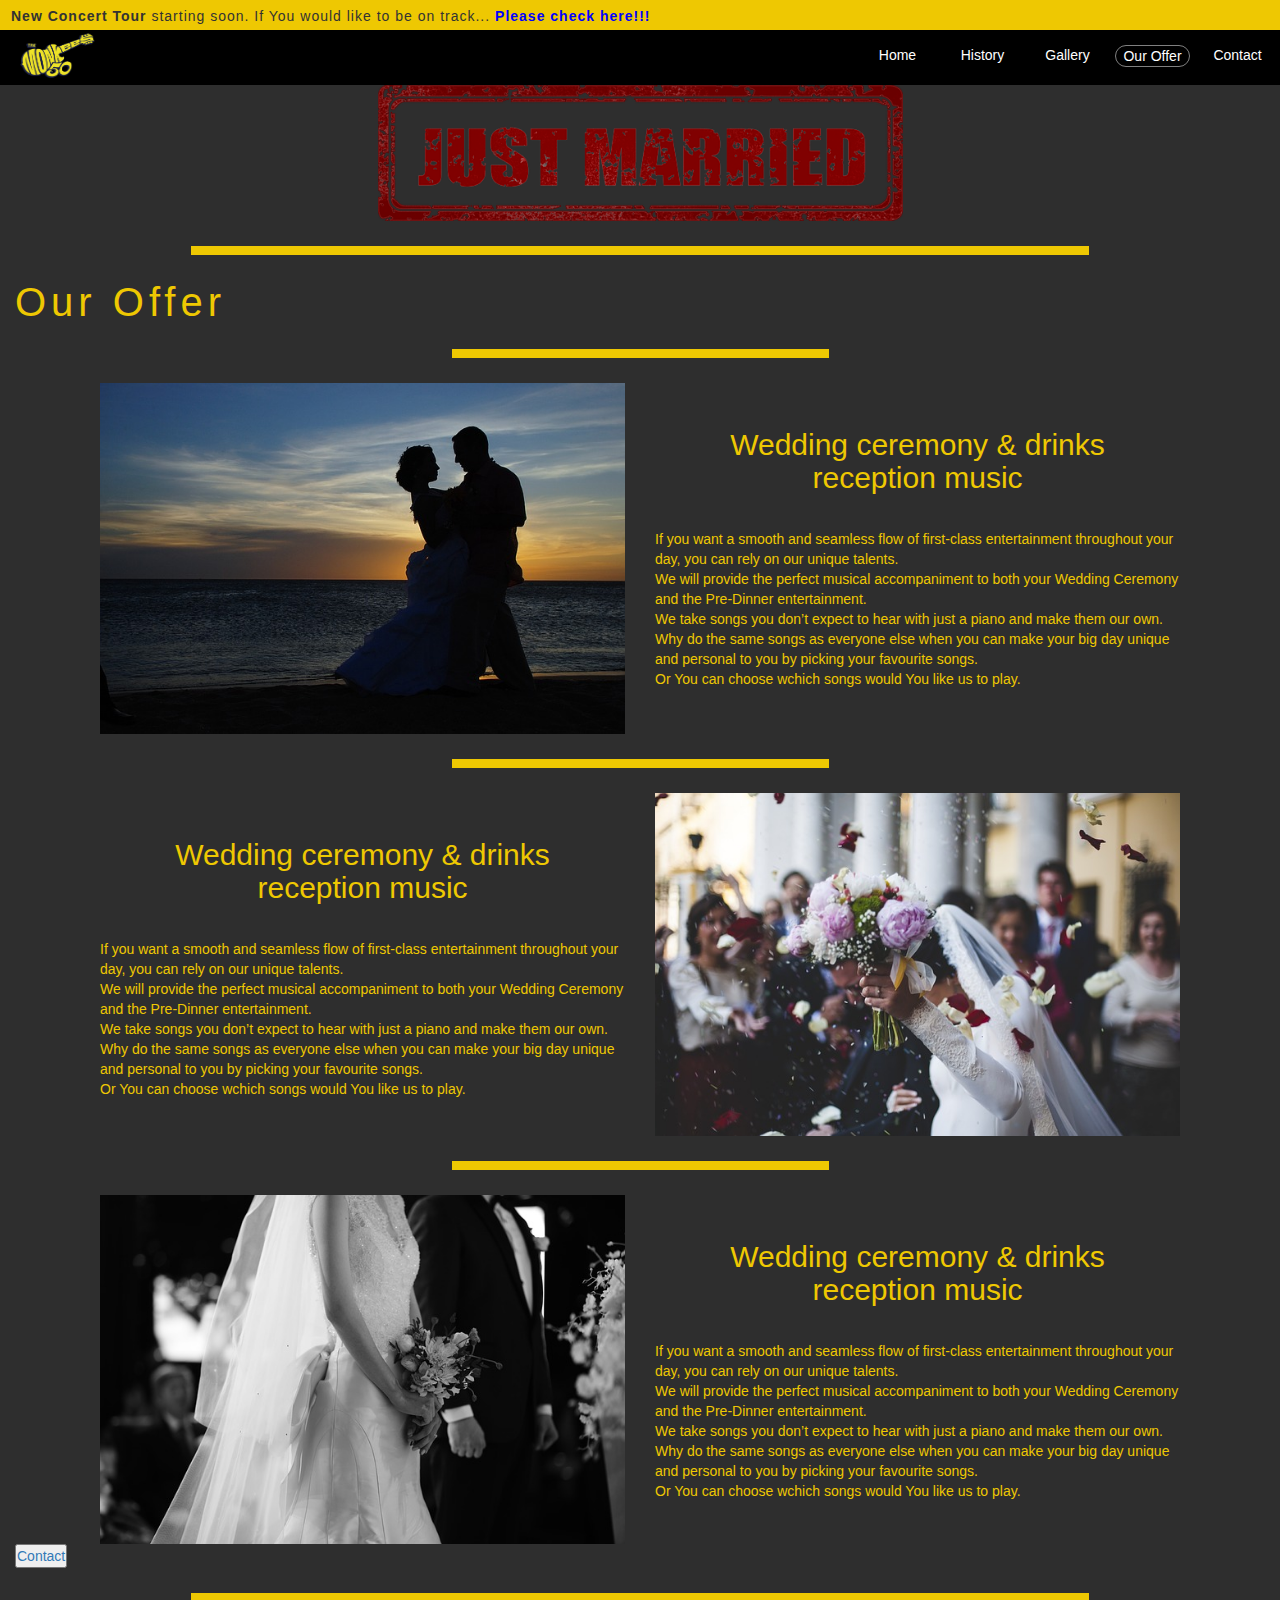
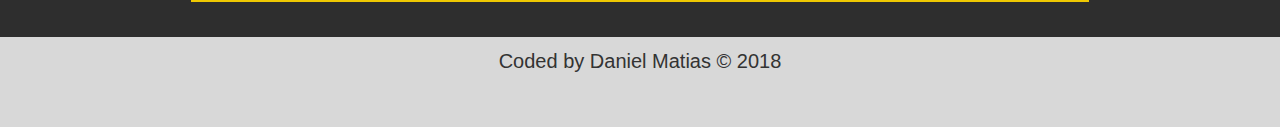
<file: wedding-offer.html>
<!DOCTYPE html>
<html>
<head>
	<meta charset="utf-8">
	<title>Monkees - No 1 Rock Band</title>
	<meta name="viewport" content="width=device-width, initial-scale-1">
	<link rel="stylesheet" href="https://maxcdn.bootstrapcdn.com/bootstrap/3.3.7/css/bootstrap.min.css" integrity="sha384-BVYiiSIFeK1dGmJRAkycuHAHRg32OmUcww7on3RYdg4Va+PmSTsz/K68vbdEjh4u" crossorigin="anonymous">
	<link rel="stylesheet" href="https://use.fontawesome.com/releases/v5.2.0/css/all.css" integrity="sha384-hWVjflwFxL6sNzntih27bfxkr27PmbbK/iSvJ+a4+0owXq79v+lsFkW54bOGbiDQ" crossorigin="anonymous">
	<link rel="stylesheet" type="text/css" href="css/main.css">
	<link rel="stylesheet" type="text/css" href="css/wedding.css">
</head>
<body>
	<header>
		<div class="nav-alert">
			<div class="alert">
				<strong>New Concert Tour</strong> starting soon. If You would like to be on track... <a href="concert-tour.html"><strong>Please check here!!!</strong></a>
			</div>
		</div>
		<nav>
			<a href="contact.html" class="list">Contact</a>
			<a href="offer.html" class="active list">Our Offer</a>
			<a href="gallery.html" class="list">Gallery</a>
			<a href="history.html" class="list">History</a>
			<a href="main.html" class="list">Home</a>
			<a href="main.html" class="left"><img src="images/logo.png" alt="logo"></a>
		</nav>
	</header>

	<div class="container-fluid">
		<div class="container">
			<div class="col-xs-12 col-sm-12 col-md-12 col-lg-12">
				<img class="col-xs-10 col-xs-offset-1 col-sm-10 col-sm-offset-1 col-md-6 col-md-offset-3 col-lg-6 col-lg-offset-3" src="images/justmarried.png">
			</div>
		</div>
		<hr>
		<h1>Our Offer</h1>
		<hr class="title-line">
		<div class="container">
			<div class="col-xs-12 col-sm-12 col-md-12 col-lg-12">
				<img class="col-xs-12 col-sm-12 col-md-6 col-lg-6" src="images/wedding1.jpg" alt="wedding image">
				<div class="col-xs-12 col-sm-12 col-md-6 col-lg-6">
					<h2>Wedding ceremony & drinks reception music</h2>
					If you want a smooth and seamless flow of first-class entertainment throughout your day, you can rely on our unique talents.
					<br>
					 We will provide the perfect musical accompaniment to both your Wedding Ceremony and the Pre-Dinner entertainment.
					<br>
					We take songs you don’t expect to hear with just a piano and make them our own.
					<br>
					Why do the same songs as everyone else when you can make your big day unique and personal to you by picking your favourite songs.
					<br>
					Or You can choose wchich songs would You like us to play.
				</div>
			</div>
		</div>
		<hr class="title-line">
		<div class="container">
			<div class="col-xs-12 col-sm-12 col-md-12 col-lg-12">
				<div class="col-xs-12 col-sm-12 col-md-6 col-lg-6">
					<h2>Wedding ceremony & drinks reception music</h2>
					If you want a smooth and seamless flow of first-class entertainment throughout your day, you can rely on our unique talents.
					<br>
					 We will provide the perfect musical accompaniment to both your Wedding Ceremony and the Pre-Dinner entertainment.
					<br>
					We take songs you don’t expect to hear with just a piano and make them our own.
					<br>
					Why do the same songs as everyone else when you can make your big day unique and personal to you by picking your favourite songs.
					<br>
					Or You can choose wchich songs would You like us to play.
				</div>
				<img class="col-xs-12 col-sm-12 col-md-6 col-lg-6" src="images/wedding2.jpg" alt="wedding image">
			</div>
		</div>
		<hr class="title-line">
		<div class="container">
			<div class="col-xs-12 col-sm-12 col-md-12 col-lg-12">
				<img class="col-xs-12 col-sm-12 col-md-6 col-lg-6" src="images/wedding3.jpg" alt="wedding image">
				<div class="col-xs-12 col-sm-12 col-md-6 col-lg-6">
					<h2>Wedding ceremony & drinks reception music</h2>
					If you want a smooth and seamless flow of first-class entertainment throughout your day, you can rely on our unique talents.
					<br>
					 We will provide the perfect musical accompaniment to both your Wedding Ceremony and the Pre-Dinner entertainment.
					<br>
					We take songs you don’t expect to hear with just a piano and make them our own.
					<br>
					Why do the same songs as everyone else when you can make your big day unique and personal to you by picking your favourite songs.
					<br>
					Or You can choose wchich songs would You like us to play.
				</div>
			</div>
		</div>
		<div class="container-button">
		<a href="contact.html"><button type="button">Contact</button></a>
		</div>
		<hr>
	</div>

	<footer>
		<div class="social">
			<a href="https://www.instagram.com/themonkees/" target="_blank"><i class="fab fa-instagram"></i></a>
			<a href="https://www.facebook.com/TheMonkees" target="_blank"><i class="fab fa-facebook"></i></a>
			<a href="https://twitter.com/monkeesofficial" target="_blank"><i class="fab fa-twitter"></i></a>
			<a href="#" target="_blank"><i class="fab fa-snapchat-square"></i></a>
			<a href="https://www.youtube.com/user/themonkees" target="_blank"><i class="fab fa-youtube"></i></a>
			<p>Coded by Daniel Matias  &copy; 2018</p>
		</div>
	</footer>

</body>
</html>
</file>
<file: css/main.css>
* {
	margin: 0;
	padding: 0;
	box-sizing: border-box;
}

/* BODY STYLE */

body {
	background: #2E2E2E;
	width: 100%;
	height: 100vh;
}


/* NAVIGATION ALERT*/

.nav-alert {
	width: 100%;
	position: absolute;
	top: 0;
	left: 0;
	height: 30px;
	background-color: #eec802;
}

.alert {
	padding: 5px 10px;
	letter-spacing: 1px;
}

.alert a {
	text-decoration: none;
	color: #0000FF;
	
}

.alert a:hover {
	color: #0404B4;
	transition: 0.5s ease-in-out;
}

/* NAVIGATION */

nav {
	background-color: black;
	padding-top: 2rem;
	padding-bottom: 1rem;
	font-size: 0;
	height: 8.5rem;
}

nav img {
	width: 7.5rem;
	height: 5rem;
}

nav a {
  font-family: Arial, sans-serif;
  font-size: 1.4rem;
  color: white;
  text-align: center;
  border-radius: 25px;
  line-height: 2rem;
  margin-right: .5rem;
  margin-left: .5rem;
  display: inline-block;
  width: 7.5rem;
  float: right;
  margin-top: 2.5rem;

}

.active {
	border: 1px solid grey;
}

nav a.list:hover {
	background-color: white;
	color: black;
	transition: .5s ease-in-out;
	text-decoration: none;
}

.left {
	float: left;
	margin-top: 1rem;
	margin-left: 2rem;
}

/* MAIN */

hr {
	height: 7px;
	background-color: #eec802;
	border: 1px solid #eec802;
	width: 70vw;
	margin: 0 auto;
	margin-top: 25px;
	margin-bottom: 25px;
}

.title-line {
	width: 30%;
}

.main-image {
	width: 100%;
	height: 70vh;
}

.main-title {
	color: #eec802;
	text-align: center;
	margin-bottom: 25px;
}

h1 {
	font-size: 4rem;
	letter-spacing: 5px;
}

h2 {
	color: #eec802;
	text-align: center;
}

h3 {
	color: #eec802;
	text-align: center;
}

h4 {
	color: #eec802;
	text-align: center;
}

h3>a {
	color: #DF7401;
}

h3>a:hover {
	color: #eec802;
	transition: .5s ease-in-out;
	text-decoration: none;
}

.main-content {
	width: 80%;
	margin-left: 10%;
	margin-right: 10%;
	color: white;
	margin-bottom: 25px;
}

.main-content>img {
	float: right;
	width: 50vw;
	padding-left: 30px;
	padding-bottom: 30px;
}

.main-content a {
	color: #eec802;
	text-decoration: none;
}

.main-content a:hover {
	color: #DF7401;
	transition: .5s ease-in-out;
}

h2 a {
	color: #DF7401;
}

h2 a:hover {
	color: #eec802;
	transition: .5s ease-in-out;
	text-decoration: none;
}

/* AUDIO & VIDEO */

.latest {
	width: 90%;
	margin: 0 auto;
}


audio {
	width: 200px;
	margin-bottom: 25px;
}

.music-player {
	text-align: center;
}

.music {
	margin-top: 30px; 
	margin-bottom: 30px;
}

.videos {
	text-align: center; 
}

video {
	width: 90%;
}

/* GALLERY */

.gallery-main {
	width: 90%;
	margin: 0 auto;
}

.gallery {
	min-width: 250px;
	max-width: 500px;
	height: 200px;
	margin: 0 auto;
	margin-bottom: 25px;
}
.img-rounded {
	width: 100%;
	height: 100%;
}

.img-rounded:hover {
	width: 108%;
	height: 110%;
	transition: 1s ease-in-out;
}

.gallery-main a {
	color: #DF7401;
	text-decoration: none;
}

.gallery-main a:hover {
	color: #eec802;
	transition: .5s ease-in-out;
}

/* CONCERTS*/

.concerts {
	width: 30%;
	margin: 0 auto;
}

.timeline-item {
    padding: 4em 2em 0em 2em;
    position: relative;
    border-left: 1px solid;
    color: #eec802
}

.timeline-item p {
    padding: 0;
    margin: 0;
}

.timeline-item::before {
    content: attr(dates);
    position: absolute;
    left: 2.5em;
    top: 3em;
    display: block;
    font-weight: 500;
    font-size: .8em;
    padding: 0;
    margin: 0;
}

.timeline-item::after {
    width: 12px;
    height: 12px;
    display: block;
    top: 2.4em;
    position: absolute;
    left: -6px;
    border-radius: 12px;
    content: "";
    background-color: #eec802;
}

.history-heading {
    margin-bottom: 50px;
}

.history-items {
    margin-bottom: 30px;
}

.timeline-item h4 {
	text-align: left;
	text-transform: uppercase;
}

/* FOOTER */

footer {
	background: #D8D8D8;
	height: 90px;
	text-align: center;
}

.social {
	padding-top: 10px;
	font-size: 20px;
}

.social>a {
	font-size: 25px;
	letter-spacing: 15px;
	color: #DF7401;
}

.social>a:hover {
	color: #DF3A01;
	transition: .5s ease-in-out;
}

/* MEDIA QUERIES */
@media (max-width: 1023px) {
	.main-image {
		height: 40vh;
	}
	.concerts {
		width: 50%;
	}
}

@media (max-width: 767px) {
	nav {
		height: 6rem;
		padding-top: 0;
	}
	nav a {
		margin-right: 0;
		margin-left: 0;
	}
	.nav-alert {
		visibility: hidden;
	}
	.main-image {
		height: 20vh;
	}
	.main-content {
		display: block;
		align-content: center;
	}
	.main-content>img {
		float: none;
		padding-left: 0;
		margin: 0 auto;
		width: 100%;
	}
	audio {
		width: 75%;
	}
	.gallery {
		float: none;
	}
	.concerts {
		width: 70%;
	}
}

@media (max-width: 524px) {
	nav img {
		visibility: hidden;
	}
	.concerts {
		width: 90%;
	}
}

@media (max-width: 469px) {
	.main-image {
		margin-top: -50px;
	}
}


@media (max-width: 442px) {
	nav {
		height: 120px;
		padding-right: 2rem;
		padding-left: 2rem;
	}
	nav a {
		display: block;
		width: 100%;
		border-radius: 0;
		margin-right: 0;
		margin-left: 0;
		font-size: 1rem;
		line-height: 1.5rem;
		margin-top: 5px;
	}
	audio {
		width: 100%
	}
	.gallery {
		padding: 0;
	}
}
</file>
<file: css/concert-offer.css>
.centered {
	text-align: center;
}

section {
	text-align: center;
}

section img {
	width: 70%;
	border-radius: 50px;
	min-width: 250px;
	margin-top: 25px;
}

.commercial {
	color: #eec802;
}

.concert-features {
	list-style: square;
	text-align: left;
	font-size: 2rem;
}

.concert-offer {
	margin-bottom: 25px;
}

.detailed {
	color: white;
}
</file>
<file: css/history.css>
h1 {
	text-align: center;
}

a {
	color: #DF7401;
}

a:hover {
	color: #eec802;
	transition: .5s ease-in-out;
	text-decoration: none;
}

.main-history {
	width: 90%;
	margin: 0 auto;
	color: #eec802;
}

.main-history p {
	color: white;
}

.bottom-history {
	text-align: center;
	font-size: 2rem;
	padding: 20px;
}

/* IMAGES */

.right {
	float: right;
	padding: 20px;
}

img {
	border-radius: 15%;
}

.left-img {
	width: 260px;
	height: 260px;
	float: left;
	padding: 20px;
}

.cover-img {
	width: 304px;
	height: 231px;
	float: left;
	padding: 20px;
}

/* MEDIA QUERIES */

@media (max-width: 1023px) {
	.cover-img {
		float: right;
	}
}

@media (max-width: 442px) {
	.main-history img {
		float: none;
		width: 100%;
	}
}
</file>
<file: css/offer.css>
.container-fluid {
	text-align: center;
	margin-bottom: 10px;
	color: #eec802;
}

h1 {
	text-align: center;
}

.offer-img {
	margin-bottom: 25px;
}

.offer-img img {
	width: 100%;
}

section a {
	font-size: 3rem;
	color: #eec802;
}

section a:hover {
	text-decoration: none;
	color: #DF7401;
	transition: .5s ease-in-out;
}

.offer-img img:hover {
	width: 80%;
	height: 80%;
	transition: .5s ease-in-out;
}

.bottom-text {
	line-height: 5rem;
	font-size: 2rem;
	margin-bottom: 50px;
}

hr {
	margin-bottom: 50px;
}

.second {
	margin-bottom: 200px;
}

span {
	color: white;
	font-size: 15px;
	margin-left: 10px;
	margin-right: 10px;
}

/* MEDIA QUERIES */

@media (max-width: 1023px) {
	.second {
		visibility: hidden;
	}
}

@media (max-width: 524px) {
	span {
		visibility: hidden;
		font-size: 1px;
	}
}
</file>
<file: css/wedding.css>
.container-fluid {
	margin-bottom: 10px;
	color: #eec802;
}

h2 {
	padding: 25px;
}
article {
	color: white;
}
</file>
